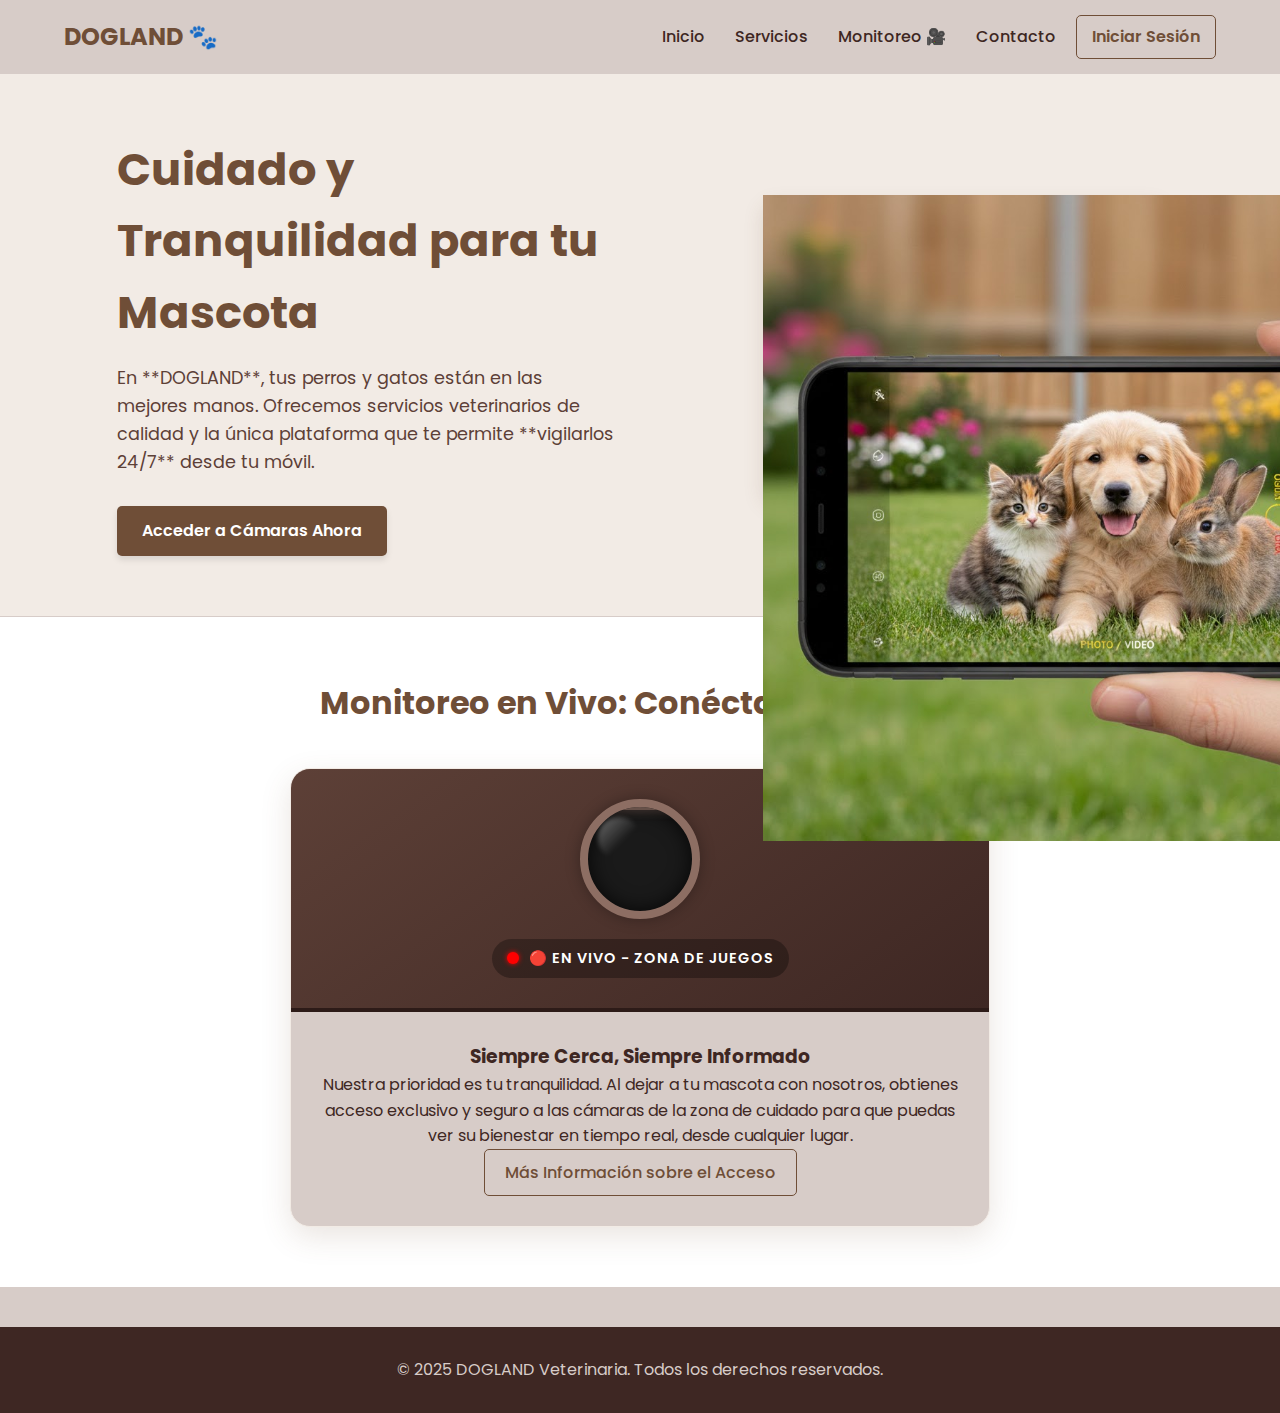
<file: index.html>
<!DOCTYPE html>
<html lang="es">
<head>
    <meta charset="UTF-8">
    <meta name="viewport" content="width=device-width, initial-scale=1.0">
    <title>DOGLAND - Tu Veterinaria con Monitoreo 24/7</title>
    <link rel="stylesheet" href="styles.css">
    <link href="https://fonts.googleapis.com/css2?family=Poppins:wght@300;400;600;700&display=swap" rel="stylesheet">
</head>
<body>

    <header class="header">
        <nav class="navbar">
            <div class="logo">DOGLAND 🐾</div>
            
            <div class="hamburger" id="mobile-menu">
                <span class="bar"></span>
                <span class="bar"></span>
                <span class="bar"></span>
            </div>

            <div class="nav-menu" id="nav-menu">
                <ul class="nav-links">
                    <li><a href="#inicio">Inicio</a></li>
                    <li><a href="#servicios">Servicios</a></li>
                    <li><a href="monitoreo.html">Monitoreo 🎥</a></li>
                    <li><a href="#contacto">Contacto</a></li>
                </ul>
                <a href="#" class="btn-login">Iniciar Sesión</a>
            </div>
        </nav>

        <div class="hero" id="inicio">
            <div class="hero-content">
                <h1>Cuidado y Tranquilidad para tu Mascota</h1>
                <p>En **DOGLAND**, tus perros y gatos están en las mejores manos. Ofrecemos servicios veterinarios de calidad y la única plataforma que te permite **vigilarlos 24/7** desde tu móvil.</p>
                <a href="monitoreo.html" class="btn-main">Acceder a Cámaras Ahora</a>
            </div>
            <div class="hero-image">
                <img src="mascotas.png" alt="Perro y gato felices en DOGLAND">
            </div>
        </div>
    </header>

    <main>
        <section id="monitoreo" class="feature-section">
            <h2>Monitoreo en Vivo: Conéctate con Ellos</h2>
            
            <div class="camera-card-container">
                <div class="camera-body">
                    <div class="camera-lens">
                        <div class="lens-reflection"></div>
                        <div class="scanning-line"></div>
                    </div>
                    
                    <div class="camera-indicators">
                        <div class="rec-dot"></div>
                        <span class="live-text">🔴 EN VIVO - ZONA DE JUEGOS</span>
                    </div>
                </div>

                <div class="camera-content">
                    <h3>Siempre Cerca, Siempre Informado</h3>
                    <p>Nuestra prioridad es tu tranquilidad. Al dejar a tu mascota con nosotros, obtienes acceso exclusivo y seguro a las cámaras de la zona de cuidado para que puedas ver su bienestar en tiempo real, desde cualquier lugar.</p>
                    <a href="monitoreo.html" class="btn-secondary">Más Información sobre el Acceso</a>
                </div>
            </div>

        </section>

    

    </main>

    <footer class="footer">
        <p>&copy; 2025 DOGLAND Veterinaria. Todos los derechos reservados.</p>
    </footer>

    <script>
        const hamburger = document.getElementById('mobile-menu');
        const navMenu = document.getElementById('nav-menu');

        // Abrir/Cerrar menú al tocar el icono
        hamburger.addEventListener('click', () => {
            hamburger.classList.toggle('active');
            navMenu.classList.toggle('active');
        });

        // Cerrar menú al tocar un enlace (para navegar suavemente)
        document.querySelectorAll('.nav-links a').forEach(n => n.addEventListener('click', () => {
            hamburger.classList.remove('active');
            navMenu.classList.remove('active');
        }));
    </script>

</body>
</html>
</file>
<file: styles.css>
/* Variables de Colores - PALETA "COFFEE & MILK" */
:root {
    --color-primary: #6F4E37;      /* Café Grano */
    --color-secondary: #D7CCC8;    /* Café Latte suave */
    --color-background: #FFFFFF;   /* Blanco Puro */
    
    /* El color clave: Un tono arena/lino grisáceo. NO amarillo. */
    --color-hero-bg: #F2EBE5;      
    --color-navbar-bg: #F2EBE5;    
    
    --color-text-dark: #3E2723;    /* Café muy oscuro */
    --color-text-light: #FFFFFF;   /* Blanco texto */
    --color-accent: #8D6E63;       /* Café medio suave */
}

/* Estilos Generales */
* {
    box-sizing: border-box;
    margin: 0;
    padding: 0;
}

body {
    font-family: 'Poppins', sans-serif;
    line-height: 1.6;
    background-color: var(--color-secondary);
    color: var(--color-text-dark);
}

a {
    text-decoration: none;
    color: var(--color-primary);
}

/* --- Estilos del Header/Navegación --- */
.header {
    padding-bottom: 0px; 
    background-color: var(--color-navbar-bg);
}

.navbar {
    background-color: var(--color-secondary);
    display: flex;
    justify-content: space-between;
    align-items: center;
    padding: 15px 5%;
    position: relative; 
    z-index: 1000;
}

/* LOGO EN EL NAVBAR */
.navbar-logo {
    height: 80px; 
    width: auto;
    margin-right: 8px; 
    vertical-align: middle;
}

.logo {
    display: flex;
    align-items: center;
    font-size: 1.5em; 
    font-weight: 700;
    color: var(--color-primary);
}

/* Contenedor del menú (links + botón) */
.nav-menu {
    display: flex;
    align-items: center;
    gap: 20px;
}

.nav-links {
    list-style: none;
    display: flex;
}

.nav-links li {
    margin-left: 30px;
}

.nav-links a {
    color: var(--color-text-dark);
    font-weight: 500;
    transition: color 0.3s;
}

.nav-links a:hover {
    color: var(--color-primary);
}

.btn-login {
    padding: 8px 15px;
    border: 1px solid var(--color-primary);
    border-radius: 5px;
    color: var(--color-primary);
    font-weight: 600;
    transition: background-color 0.3s, color 0.3s;
}

.btn-login:hover {
    background-color: var(--color-primary);
    color: var(--color-text-light);
}

/* Estilos del icono Hamburguesa (Oculto en escritorio) */
.hamburger {
    display: none;
    cursor: pointer;
    flex-direction: column;
    gap: 5px;
}

.bar {
    display: block;
    width: 25px;
    height: 3px;
    background-color: var(--color-primary);
    border-radius: 2px;
    transition: all 0.3s ease;
}

/* --- Estilos del Hero (Encabezado Principal) --- */
.hero {
    background-color: var(--color-hero-bg); 
    display: flex;
    align-items: center;
    justify-content: space-around;
    padding: 60px 5%;
    gap: 40px;
    flex-wrap: wrap;
    text-align: center;
    border-bottom: 1px solid var(--color-secondary);
}

.hero-content {
    max-width: 500px;
    text-align: left;
}

.hero h1 {
    font-size: 2.8em;
    font-weight: 700;
    margin-bottom: 15px;
    color: var(--color-primary);
}

.hero p {
    font-size: 1.1em;
    margin-bottom: 30px;
    color: #5D4037; 
}

/* CONTENEDOR DE IMAGEN HERO (Modificado para permitir estampita) */
.hero-image {
    width: 400px;
    height: 300px;
    position: relative; /* Necesario para ubicar la estampita */
    
    /* ESTA ES LA CLAVE: visible !important obliga a NO recortar */
    overflow: visible !important; 
    
    box-shadow: 0 10px 20px rgba(111, 78, 55, 0.15);
    z-index: 1;
    border-radius: 10px; 
}

/* FOTO PRINCIPAL DE MASCOTAS */
.main-hero-image {
    width: 100%;
    height: 100%;
    object-fit: cover;
    border-radius: 10px; 
    display: block;
}

/* ESTAMPITA / LOGO SOBREPUESTO */
.hero-stamp {
    position: absolute;
    top: -40px;    
    right: -40px;  
    
    /* Tamaño grande original */
    width: 130px !important; 
    height: 130px !important;
    
    background-color: var(--color-primary);
    border-radius: 50%;
    padding: 10px; 
    box-shadow: 0 5px 15px rgba(0,0,0,0.2);
    z-index: 100; 
    transform: rotate(15deg);
}


/* --- Estilos de Botones Principales --- */
.btn-main {
    display: inline-block;
    background-color: var(--color-primary);
    color: var(--color-text-light);
    padding: 12px 25px;
    border-radius: 5px;
    font-weight: 600;
    transition: background-color 0.3s;
    box-shadow: 0 4px 6px rgba(0,0,0,0.1);
}

.btn-main:hover {
    background-color: #4E342E; 
}

.btn-secondary {
    display: inline-block;
    color: var(--color-primary);
    border: 1px solid var(--color-primary);
    padding: 10px 20px;
    border-radius: 5px;
    font-weight: 500;
    transition: background-color 0.3s, color 0.3s;
}

.btn-secondary:hover {
    background-color: var(--color-primary);
    color: var(--color-text-light);
}

/* --- Estilos de la Sección de Monitoreo --- */
.feature-section {
    background-color: var(--color-background); 
    padding: 60px 5%;
    text-align: center;
}

.feature-section h2 {
    font-size: 2em;
    color: var(--color-primary);
    margin-bottom: 40px;
}

.footer {
    background-color: var(--color-text-dark);
    color: var(--color-secondary);
    text-align: center;
    padding: 30px 5%;
    margin-top: 40px;
}

/* --- NUEVOS ESTILOS PARA LA TARJETA DE CÁMARA --- */
.camera-card-container {
    background-color: var(--color-secondary);
    border: 1px solid var(--color-hero-bg);
    box-shadow: 0 10px 30px rgba(111, 78, 55, 0.15);
    border-radius: 20px;
    max-width: 700px;
    margin: 0 auto;
    overflow: hidden;
}

.camera-body {
    background: linear-gradient(145deg, #5D4037, #3E2723);
    padding: 30px;
    position: relative;
    display: flex;
    flex-direction: column;
    align-items: center;
    border-bottom: 4px solid #2d1b18;
}

.camera-lens {
    width: 120px;
    height: 120px;
    background: #1a1a1a;
    border-radius: 50%;
    border: 8px solid #8D6E63;
    box-shadow: inset 0 0 20px rgba(0,0,0,0.8), 0 0 15px rgba(0,0,0,0.3);
    position: relative;
    overflow: hidden;
    margin-bottom: 20px;
}

.lens-reflection {
    position: absolute;
    top: 10%;
    left: 10%;
    width: 40%;
    height: 40%;
    background: linear-gradient(135deg, rgba(255,255,255,0.4) 0%, rgba(255,255,255,0) 60%);
    border-radius: 50%;
    filter: blur(2px);
}

.scanning-line {
    position: absolute;
    top: 0;
    left: 0;
    width: 100%;
    height: 3px;
    background: rgba(141, 110, 99, 0.7);
    box-shadow: 0 0 10px rgba(141, 110, 99, 1);
    animation: scan 3s cubic-bezier(0.4, 0, 0.2, 1) infinite alternate;
}

.camera-indicators {
    display: flex;
    align-items: center;
    background: rgba(0,0,0,0.3);
    padding: 8px 15px;
    border-radius: 20px;
}

.rec-dot {
    width: 12px;
    height: 12px;
    background-color: #ff0000;
    border-radius: 50%;
    margin-right: 10px;
    box-shadow: 0 0 5px #ff0000;
    animation: blink 1s infinite;
}

.live-text {
    color: #ffffff;
    font-weight: 600;
    font-size: 0.9em;
    letter-spacing: 1px;
}

.camera-content {
    padding: 30px;
    text-align: center;
}

@keyframes blink {
    0%, 100% { opacity: 1; transform: scale(1); }
    50% { opacity: 0.3; transform: scale(0.8); }
}

@keyframes scan {
    0% { top: 0%; opacity: 0.4; }
    100% { top: 100%; opacity: 0.8; }
}


/* --- MEDIA QUERIES (RESPONSIVIDAD) --- */

/* Tablet y Móvil (Menú Hamburguesa) */
@media (max-width: 992px) {
    /* Mostrar botón hamburguesa */
    .hamburger {
        display: flex;
        z-index: 2000; 
    }

    /* Estilo del menú desplegable móvil */
    .nav-menu {
        position: absolute; 
        top: 100%; 
        left: -100%; 
        flex-direction: column;
        background-color: var(--color-secondary); 
        width: 100%;
        text-align: center;
        transition: 0.4s ease-in-out; 
        box-shadow: 0 10px 15px rgba(0,0,0,0.1);
        padding: 30px 0;
        gap: 25px;
    }

    .nav-menu.active {
        left: 0;
    }

    .nav-links {
        flex-direction: column;
        width: 100%;
        margin: 0;
        padding: 0;
    }

    .nav-links li {
        margin: 15px 0;
    }
    
    .btn-login {
        width: 80%;
        text-align: center;
    }

    .hamburger.active .bar:nth-child(2) { opacity: 0; }
    .hamburger.active .bar:nth-child(1) { transform: translateY(8px) rotate(45deg); }
    .hamburger.active .bar:nth-child(3) { transform: translateY(-8px) rotate(-45deg); }

    /* --- CORRECCIÓN DEL CENTRADO EN MÓVIL --- */
    .hero { 
        flex-direction: column; 
        justify-content: center;
        align-items: center; /* Centra hijos horizontalmente */
        text-align: center; 
        padding: 40px 5%; 
    }
    
    .hero-content { 
        max-width: 100%; 
        text-align: center; 
        margin: 0 auto; /* Centra el bloque de texto */
        display: flex;
        flex-direction: column;
        align-items: center; /* Asegura que botón y textos se alineen */
    }
    
    .hero h1 { font-size: 2.2em; }
    .hero p { font-size: 1em; }
    
    .hero-image { 
        width: 80%; 
        height: 250px; 
        margin: 30px auto 0 auto; /* Centrado automático */
    }
    
    /* OCULTAR ESTAMPITA EN TABLET/MÓVIL */
    .hero-stamp {
        display: none !important; 
    }
}

@media (max-width: 768px) {
    .hero h1 { font-size: 1.8em; }
    .hero-image { width: 95%; height: 200px; }
    .feature-section h2 { font-size: 1.8em; }
    /* Refuerzo por si acaso */
    .hero-stamp { display: none !important; }
}

@media (max-width: 480px) {
    .camera-lens {
        width: 90px;
        height: 90px;
        border-width: 6px;
    }
    .live-text {
        font-size: 0.8em;
    }
    .camera-body {
        padding: 20px;
    }
    .hero h1 { font-size: 1.5em; }
    .btn-main, .btn-secondary { width: 90%; padding: 10px; margin-top: 10px; }
}
</file>
